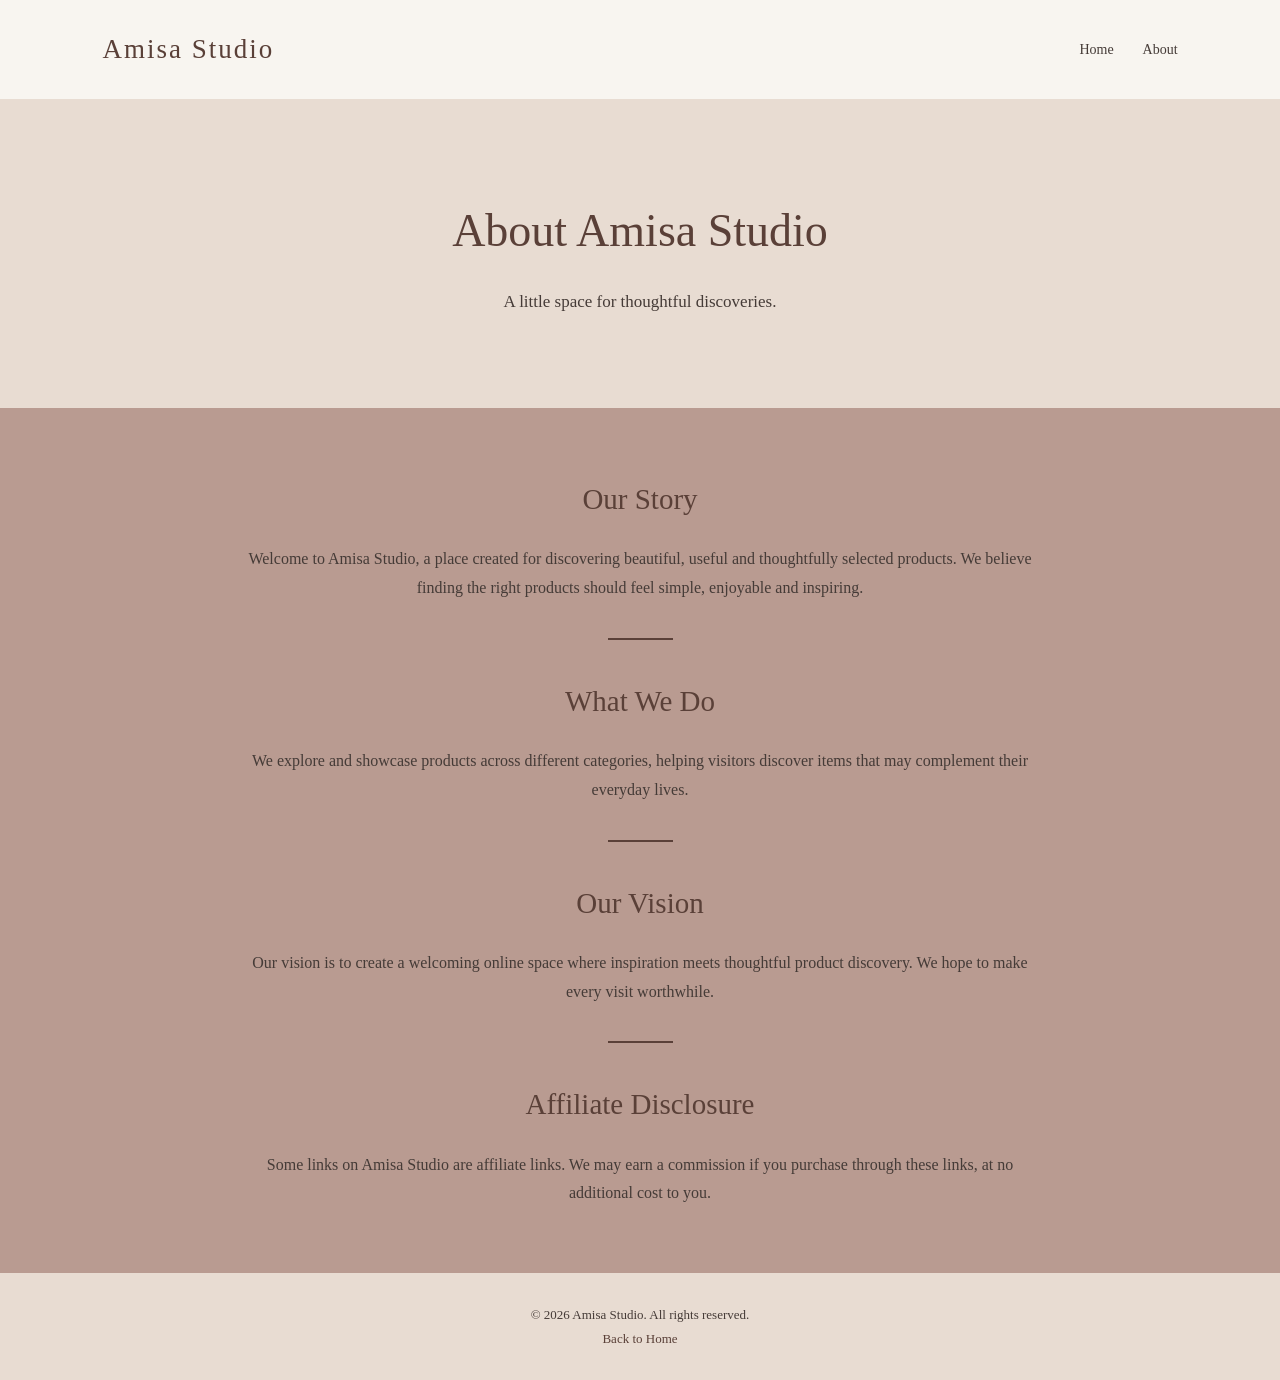
<file: about.html>
<!DOCTYPE html>
<html lang="en">
<head>
<meta charset="UTF-8">
<meta name="viewport" content="width=device-width, initial-scale=1.0">
<title>About Us | Amisa Studio</title>
<style>
*{margin:0;padding:0;box-sizing:border-box}
body{font-family:Georgia,serif;background:#B99B91;color:#453B37;line-height:1.8}
header{padding:25px 8%;display:flex;justify-content:space-between;align-items:center;background:#F8F5F0;border-bottom:1px solid #E8DCD2}
.logo{font-size:27px;color:#5A4038;letter-spacing:2px}
nav a{text-decoration:none;color:#453B37;margin-left:25px;font-size:14px}
.hero{text-align:center;padding:90px 20px;background:#E8DCD2}
.hero h1{font-size:46px;font-weight:normal;color:#5A4038;margin-bottom:15px}
.hero p{font-size:17px;color:#453B37}
.content{max-width:850px;margin:65px auto;padding:0 25px;text-align:center}
.content h2{font-size:29px;font-weight:normal;color:#5A4038;margin-bottom:20px}
.content p{margin-bottom:20px;font-size:16px}
.divider{width:65px;height:2px;background:#5A4038;margin:35px auto}
footer{background:#E8DCD2;text-align:center;padding:30px 15px;font-size:13px}
footer a{color:#5A4038;text-decoration:none}
@media(max-width:600px){
header{flex-direction:column;gap:15px}
nav a{margin:0 8px}
.hero h1{font-size:35px}
}
</style>
</head>
<body>
<header>
<div class="logo">Amisa Studio</div>
<nav>
<a href="index.html">Home</a>
<a href="about.html">About</a>
</nav>
</header>

<section class="hero">
<h1>About Amisa Studio</h1>
<p>A little space for thoughtful discoveries.</p>
</section>

<section class="content">
<h2>Our Story</h2>
<p>Welcome to Amisa Studio, a place created for discovering beautiful, useful and thoughtfully selected products. We believe finding the right products should feel simple, enjoyable and inspiring.</p>
<div class="divider"></div>

<h2>What We Do</h2>
<p>We explore and showcase products across different categories, helping visitors discover items that may complement their everyday lives.</p>
<div class="divider"></div>

<h2>Our Vision</h2>
<p>Our vision is to create a welcoming online space where inspiration meets thoughtful product discovery. We hope to make every visit worthwhile.</p>
<div class="divider"></div>

<h2>Affiliate Disclosure</h2>
<p>Some links on Amisa Studio are affiliate links. We may earn a commission if you purchase through these links, at no additional cost to you.</p>
</section>

<footer>
<p>© 2026 Amisa Studio. All rights reserved.</p>
<p><a href="index.html">Back to Home</a></p>
</footer>
</body>
</html>
</file>
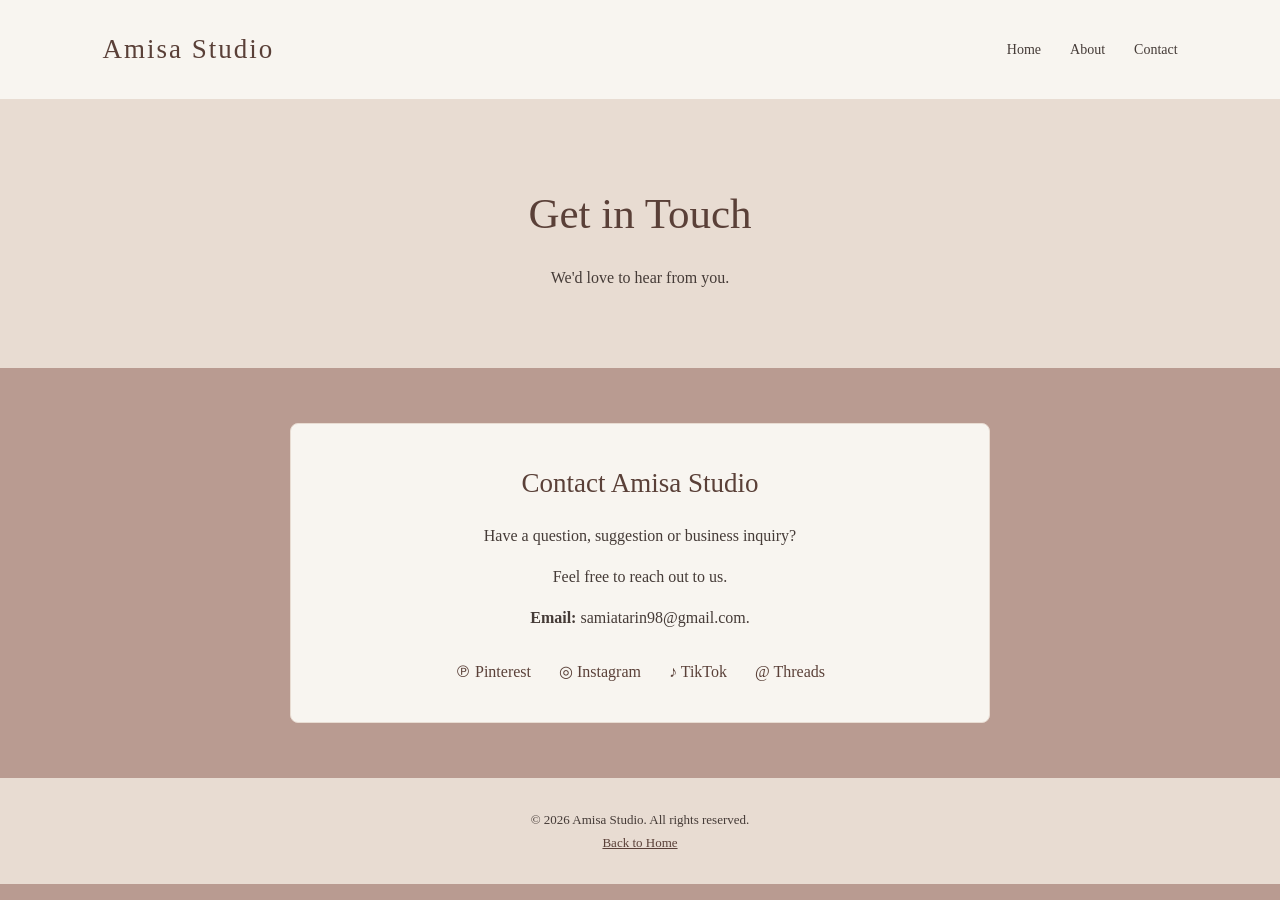
<file: contact.html>
<!DOCTYPE html>
<html lang="en">
<head>
<meta charset="UTF-8">
<meta name="viewport" content="width=device-width, initial-scale=1.0">
<title>Contact Us | Amisa Studio</title>

<style>
*{margin:0;padding:0;box-sizing:border-box}
body{
font-family:Georgia,serif;
background:#B99B91;
color:#453B37;
line-height:1.8;
}
header{
padding:25px 8%;
display:flex;
justify-content:space-between;
align-items:center;
background:#F8F5F0;
border-bottom:1px solid #E8DCD2;
}
.logo{
font-size:27px;
color:#5A4038;
letter-spacing:2px;
}
nav a{
text-decoration:none;
color:#453B37;
margin-left:25px;
font-size:14px;
}
.hero{
text-align:center;
padding:75px 20px;
background:#E8DCD2;
}
.hero h1{
font-size:43px;
font-weight:normal;
color:#5A4038;
}
.hero p{margin-top:12px}
.content{
max-width:750px;
margin:55px auto;
padding:0 25px;
text-align:center;
}
.content h2{
font-size:27px;
font-weight:normal;
color:#5A4038;
margin-bottom:15px;
}
.contact-card{
background:#F8F5F0;
padding:35px 25px;
border:1px solid #E8DCD2;
border-radius:8px;
margin-top:30px;
}
.contact-card p{margin:12px 0}
a{color:#5A4038}
.social{
margin-top:25px;
}
.social a{
margin:0 12px;
text-decoration:none;
}
footer{
background:#E8DCD2;
text-align:center;
padding:30px 15px;
font-size:13px;
}
@media(max-width:600px){
header{flex-direction:column;gap:15px}
nav a{margin:0 8px}
.hero h1{font-size:34px}
}
</style>
</head>

<body>

<header>
<div class="logo">Amisa Studio</div>
<nav>
<a href="index.html">Home</a>
<a href="about.html">About</a>
<a href="contact.html">Contact</a>
</nav>
</header>

<section class="hero">
<h1>Get in Touch</h1>
<p>We'd love to hear from you.</p>
</section>

<section class="content">

<div class="contact-card">
<h2>Contact Amisa Studio</h2>

<p>Have a question, suggestion or business inquiry?</p>

<p>Feel free to reach out to us.</p>

<p><strong>Email:</strong> samiatarin98@gmail.com.</p>

<div class="social">
<div class="social-links">
<a href="#" aria-label="Pinterest"><span>℗</span> Pinterest</a>
<a href="#" aria-label="Instagram"><span>◎</span> Instagram</a>
<a href="#" aria-label="TikTok"><span>♪</span> TikTok</a>
<a href="#" aria-label="Threads"><span>@</span> Threads</a>
</div>
</div>

</div>
</section>

<footer>
<p>© 2026 Amisa Studio. All rights reserved.</p>
<p><a href="index.html">Back to Home</a></p>
</footer>

</body>
</html>
</file>
